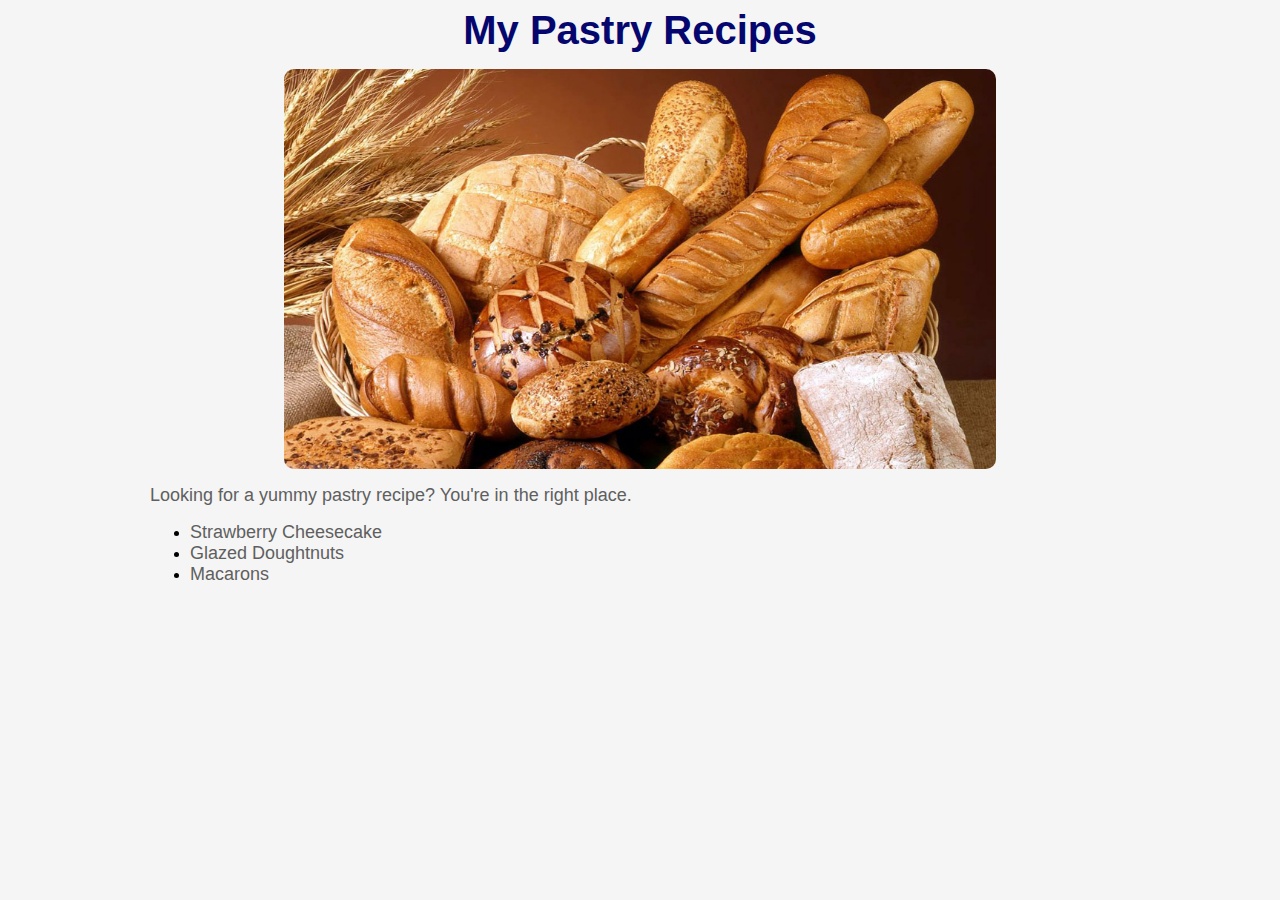
<file: index.html>
<!DOCTYPE html>
<html lang="en">

<head>
    <meta charset="UTF-8">
    <title>My Pastry Recipes</title>
    <link rel="stylesheet" href="styles.css">
</head>

<body>
    <div class="heading">My Pastry Recipes</div>
    
    <p><img class="image" src="images/Homepage.jpg" alt="basket of bread"></p>
    
    <div class="para">Looking for a yummy pastry recipe? You're in the right place.</div>
    
    <p>
        <ul>
            <li><a id="link" href="recipes/strawberry-cheesecake.html">Strawberry Cheesecake</a></li>
            <li><a id="link" href="recipes/glazed-doughnuts.html">Glazed Doughtnuts</a></li>
            <li><a id="link" href="recipes/macarons.html">Macarons</a></li>
        </ul>
    </p>

</body>

</html>
</file>
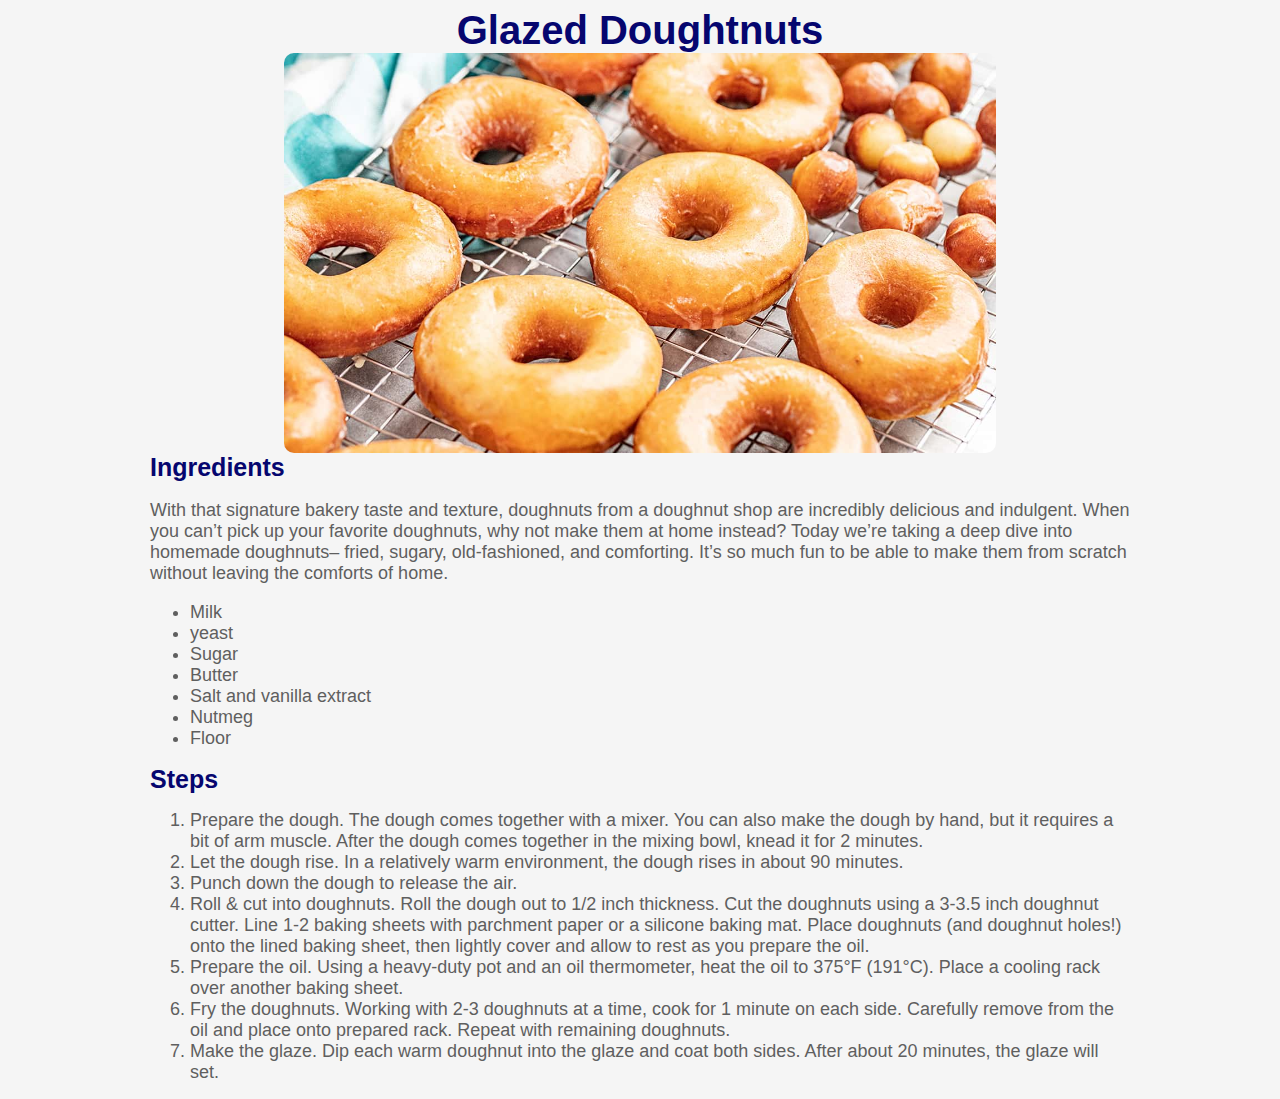
<file: recipes/glazed-doughnuts.html>
<!DOCTYPE html>
<html lang="en">
<head>
    <meta charset="UTF-8">
    <title>Glazed Doughtnuts</title>
    <link rel="stylesheet" href="./styles.css">
</head>
<body>
    <div class="heading">Glazed Doughtnuts</div>
    <img class="image" src="../images/glazed-donuts.jpeg" alt="Glazed Doughtnuts">
    <div class="subheading">Ingredients</div>
    <p id="text">With that signature bakery taste and texture, doughnuts from a doughnut shop are incredibly delicious and indulgent. When you can’t pick up your favorite doughnuts, why not make them at home instead? Today we’re taking a deep dive into homemade doughnuts– fried, sugary, old-fashioned, and comforting. It’s so much fun to be able to make them from scratch without leaving the comforts of home.</p>
    <p>
        <ul>
            <li id="list">Milk</li>
            <li id="list">yeast</li>
            <li id="list">Sugar</li>
            <li id="list">Butter</li>
            <li id="list">Salt and vanilla extract</li>
            <li id="list">Nutmeg</li>
            <li id="list">Floor</li>
        </ul>
    </p>
    <div class="subheading">Steps</div>
    <p>
        <ol>
            <li id="list">Prepare the dough. The dough comes together with a mixer. You can also make the dough by hand, but it requires a bit of arm muscle. After the dough comes together in the mixing bowl, knead it for 2 minutes.</li>
            <li id="list">Let the dough rise. In a relatively warm environment, the dough rises in about 90 minutes.</li>
            <li id="list">Punch down the dough to release the air.</li>
            <li id="list">Roll & cut into doughnuts. Roll the dough out to 1/2 inch thickness. Cut the doughnuts using a 3-3.5 inch doughnut cutter. Line 1-2 baking sheets with parchment paper or a silicone baking mat. Place doughnuts (and doughnut holes!) onto the lined baking sheet, then lightly cover and allow to rest as you prepare the oil.</li>
            <li id="list">Prepare the oil. Using a heavy-duty pot and an oil thermometer, heat the oil to 375°F (191°C). Place a cooling rack over another baking sheet.</li>
            <li id="list">Fry the doughnuts. Working with 2-3 doughnuts at a time, cook for 1 minute on each side. Carefully remove from the oil and place onto prepared rack. Repeat with remaining doughnuts.</li>
            <li id="list">Make the glaze. Dip each warm doughnut into the glaze and coat both sides. After about 20 minutes, the glaze will set.</li>
        </ol>
    </p>
</body>
</html>
</file>
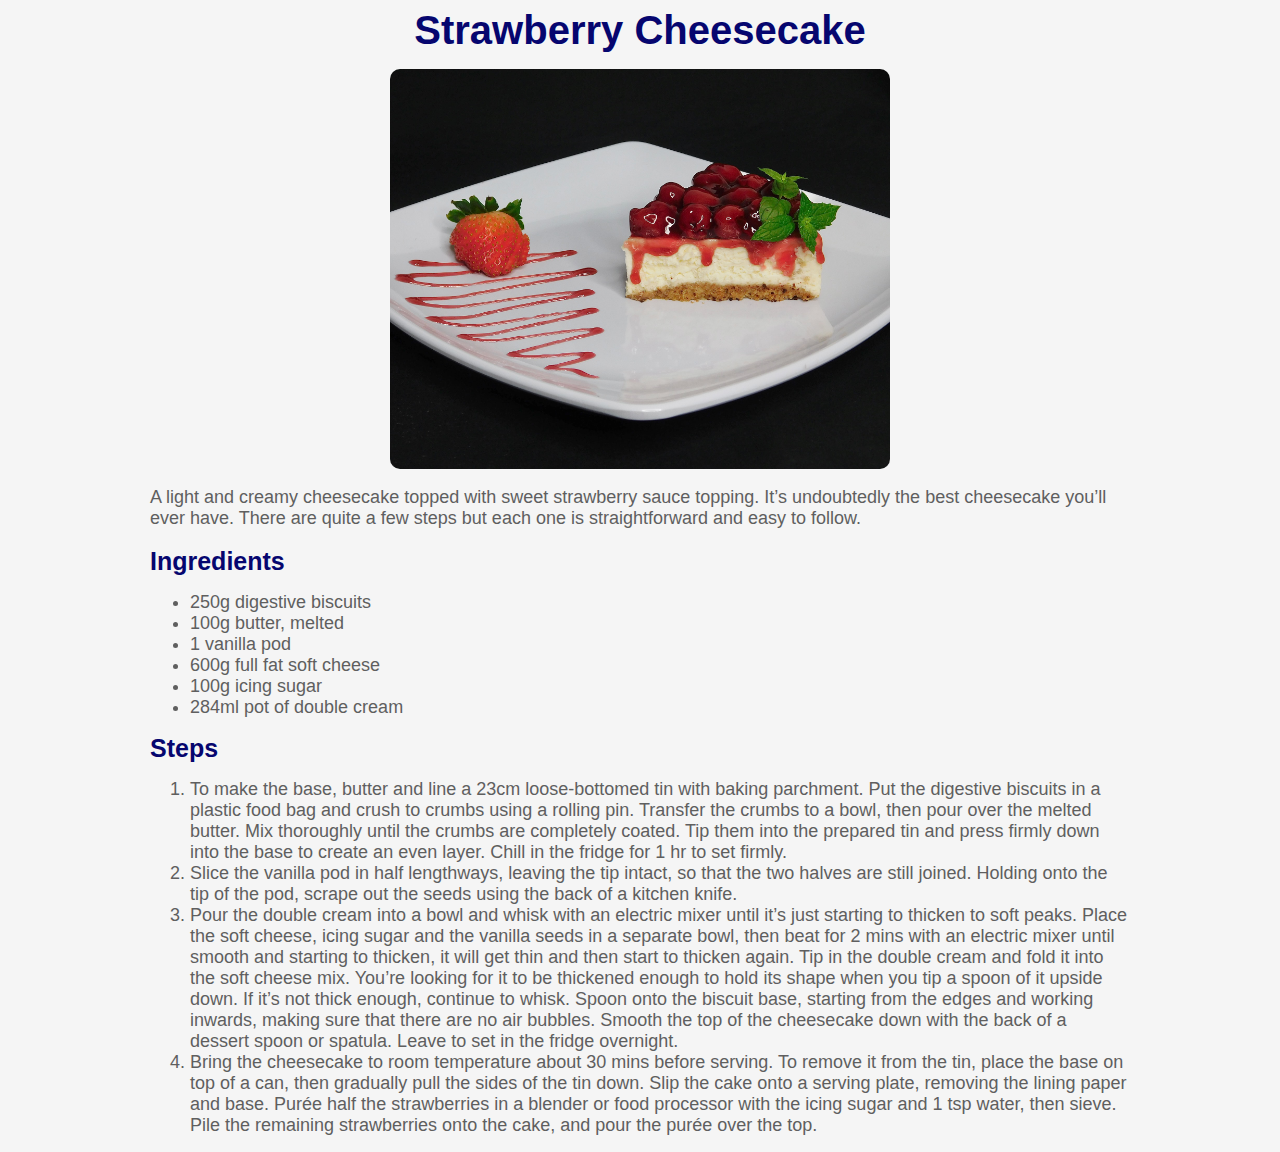
<file: recipes/strawberry-cheesecake.html>
<!DOCTYPE html>
<html lang="en">
<head>
    <meta charset="UTF-8">
    <title>Strawberry Cheesecake</title>
    <link rel="stylesheet" href="./styles.css">
</head>
<body>
    <div class="heading">Strawberry Cheesecake</div>
    <p><img src="../images/strawberry-cheesecake.jpg" alt="croissants"></p>
    <p id="text">A light and creamy cheesecake topped with sweet strawberry sauce topping. It’s undoubtedly the best cheesecake you’ll ever have. There are quite a few steps but each one is straightforward and easy to follow.</p>
    <div class="subheading">Ingredients</div>
    <p>
        <ul>
            <li id="list">250g digestive biscuits</li>
            <li id="list">100g butter, melted</li>
            <li id="list">1 vanilla pod</li>
            <li id="list">600g full fat soft cheese</li>
            <li id="list">100g icing sugar</li>
            <li id="list">284ml pot of double cream</li>
        </ul>
    </p>
    <div class="subheading">Steps</div>
    <p>
        <ol>
            <li id="list">To make the base, butter and line a 23cm loose-bottomed tin with baking parchment. Put the digestive biscuits in a plastic food bag and crush to crumbs using a rolling pin. Transfer the crumbs to a bowl, then pour over the melted butter. Mix thoroughly until the crumbs are completely coated. Tip them into the prepared tin and press firmly down into the base to create an even layer. Chill in the fridge for 1 hr to set firmly.</li>
            <li id="list">Slice the vanilla pod in half lengthways, leaving the tip intact, so that the two halves are still joined. Holding onto the tip of the pod, scrape out the seeds using the back of a kitchen knife.</li>
            <li id="list">Pour the double cream into a bowl and whisk with an electric mixer until it’s just starting to thicken to soft peaks. Place the soft cheese, icing sugar and the vanilla seeds in a separate bowl, then beat for 2 mins with an electric mixer until smooth and starting to thicken, it will get thin and then start to thicken again. Tip in the double cream and fold it into the soft cheese mix. You’re looking for it to be thickened enough to hold its shape when you tip a spoon of it upside down. If it’s not thick enough, continue to whisk. Spoon onto the biscuit base, starting from the edges and working inwards, making sure that there are no air bubbles. Smooth the top of the cheesecake down with the back of a dessert spoon or spatula. Leave to set in the fridge overnight.</li>
            <li id="list">Bring the cheesecake to room temperature about 30 mins before serving. To remove it from the tin, place the base on top of a can, then gradually pull the sides of the tin down. Slip the cake onto a serving plate, removing the lining paper and base. Purée half the strawberries in a blender or food processor with the icing sugar and 1 tsp water, then sieve. Pile the remaining strawberries onto the cake, and pour the purée over the top.</li>
        </ol>
    </p>
</body>
</html>
</file>
<file: styles.css>
body {
  background-color: whitesmoke;
  font-family: Arial, Helvetica, sans-serif;
  margin-left: 150px;
  margin-right: 150px;
}

img {
  height: 400px;
  width: auto;
  border-radius: 10px;
  display: block;
  margin-left: auto;
  margin-right: auto;
}

.heading {
  color: rgb(6, 6, 111);
  text-align: center;
  font-size: 40px;
  font-weight: bold;
}

.para {
  color: rgb(95, 95, 95);
  font-size: 18px;
}

#link {
  text-decoration: none;
  color: rgb(95, 95, 95);
  font-size: 18px;
  transition: all;
}

#link:hover {
  color: blue;
  transition: ease-in 0.3s;
}
</file>
<file: recipes/styles.css>
body {
    background-color: whitesmoke;
    font-family: Arial, Helvetica, sans-serif;
    margin-left: 150px;
    margin-right: 150px;
  }
  
  img {
    height: 400px;
    width: auto;
    border-radius: 10px;
    display: block;
    margin-left: auto;
    margin-right: auto;
  }
  
  .heading {
    color: rgb(6, 6, 111);
    text-align: center;
    font-size: 40px;
    font-weight: bold;
  }

  .subheading {
    color: rgb(6, 6, 111);
    text-align: left;
    font-size: 25px;
    font-weight: bold;
  }
  
  #text {
    color: rgb(95, 95, 95);
    font-size: 18px;
  }
  
  #list {
    text-decoration: none;
    color: rgb(95, 95, 95);
    font-size: 18px;
    transition: all;
  }
</file>
